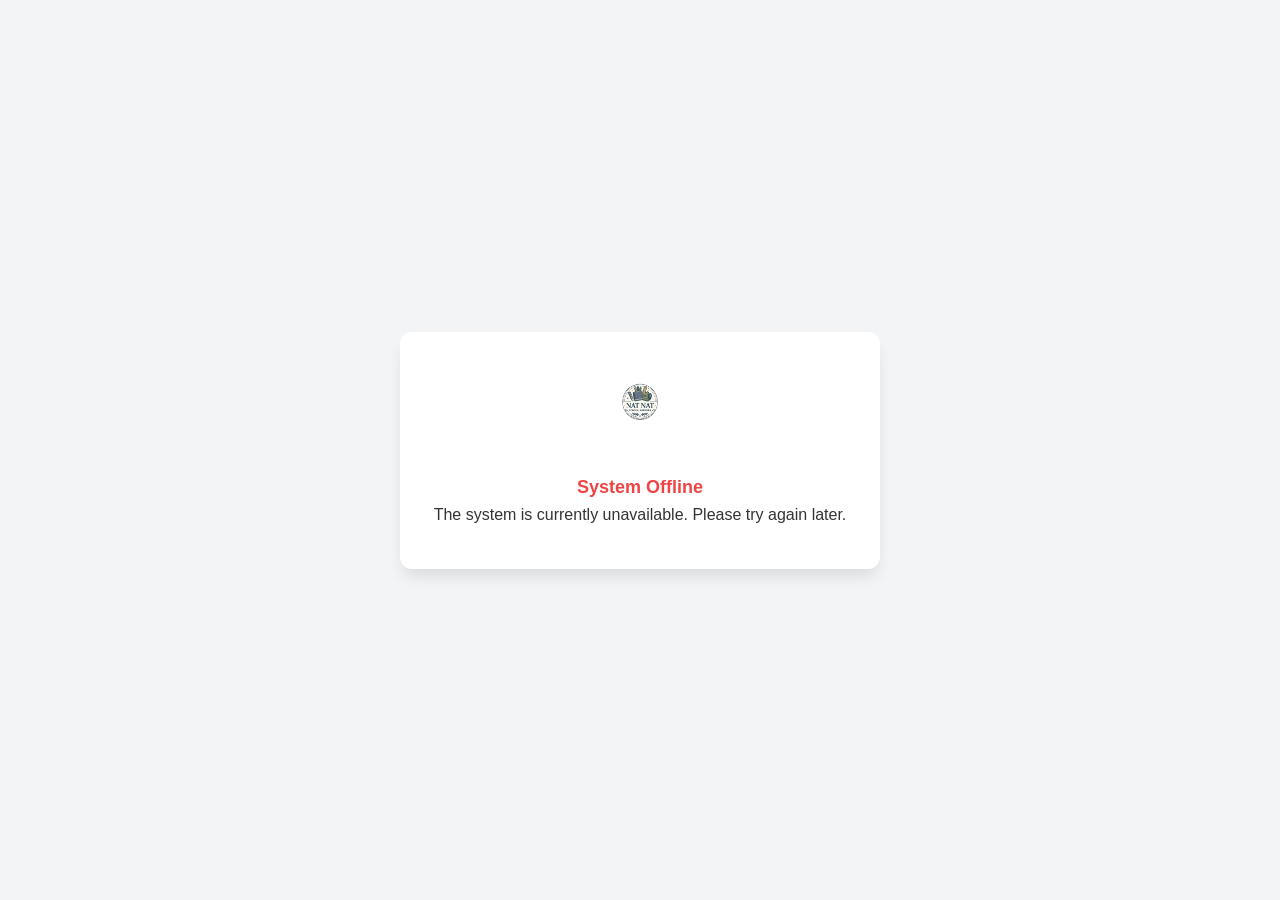
<file: index.html>
<!DOCTYPE html>
<html lang="en">
<head>
    <meta charset="UTF-8">
    <meta name="viewport" content="width=device-width, initial-scale=1.0, maximum-scale=1.0, user-scalable=no">
    <title>Natnat's Feedback System</title>
    <style>
        * {
            box-sizing: border-box;
            margin: 0;
            padding: 0;
        }
        body {
            font-family: 'Segoe UI', Tahoma, Geneva, Verdana, sans-serif;
            background-color: #f3f4f6;
            color: #333;
            display: flex;
            justify-content: center;
            align-items: center;
            min-height: 100vh;
            padding: 10px; 
            overflow-y: auto; 
        }
        .feedback-container {
            background-color: #ffffff;
            width: 100%;
            max-width: 480px; 
            padding: 25px 30px; 
            border-radius: 12px;
            box-shadow: 0 10px 15px -3px rgba(0, 0, 0, 0.1);
        }
        .logo-container {
            text-align: center;
            margin-bottom: 10px; 
            min-height: 40px;
            display: flex;
            align-items: center;
            justify-content: center;
        }
        @keyframes idleLogo {
            0% { transform: translateY(0) scale(1); }
            50% { transform: translateY(-5px) scale(1.03); }
            100% { transform: translateY(0) scale(1); }
        }
        .logo-container img {
            max-width: 90px; 
            height: 90px; 
            object-fit: contain;
            animation: idleLogo 4s ease-in-out infinite;
            border-radius: 8px; 
        }
        #feedbackCompanyText {
            display: none;
            color: #111;
            font-size: 22px;
            font-weight: 800;
            letter-spacing: 0.5px;
            margin-bottom: 15px;
            text-align: center;
        }
        
        /* --- BIG SQUARE BUTTONS UI --- */
        .selection-screen {
            text-align: center;
            animation: fadeIn 0.4s ease forwards;
            padding: 20px 0;
        }
        .selection-screen h2 {
            font-size: 22px;
            color: #111;
            margin-bottom: 5px;
        }
        .selection-screen p {
            font-size: 14px;
            color: #666;
            margin-bottom: 25px;
        }
        .big-btn-container {
            display: flex;
            gap: 20px;
            justify-content: center;
        }
        .big-square-btn {
            width: 150px;
            height: 150px;
            background: #ffffff;
            border: 2px solid #e5e7eb;
            border-radius: 16px;
            display: flex;
            flex-direction: column;
            align-items: center;
            justify-content: center;
            cursor: pointer;
            transition: all 0.2s ease;
            box-shadow: 0 4px 6px rgba(0,0,0,0.05);
            -webkit-tap-highlight-color: transparent;
        }
        .big-square-btn:hover, .big-square-btn:active {
            border-color: #8a2be2;
            background: #f8f0ff;
            transform: translateY(-4px);
            box-shadow: 0 8px 15px rgba(138, 43, 226, 0.15);
        }
        .big-square-btn .btn-icon {
            font-size: 50px;
            margin-bottom: 10px;
        }
        .big-square-btn .btn-text {
            font-size: 15px;
            font-weight: bold;
            color: #374151;
            padding: 0 5px;
        }
        
        .btn-back {
            background: none;
            border: none;
            color: #6b7280;
            font-weight: bold;
            font-size: 13px;
            cursor: pointer;
            margin-bottom: 15px;
            display: flex;
            align-items: center;
            transition: color 0.2s;
        }
        .btn-back:hover {
            color: #111;
        }
        /* ---------------------------------- */

        .feedback-container h2.form-title {
            margin-bottom: 5px;
            font-size: 20px; 
            text-align: center;
        }
        .feedback-container p.form-subtitle {
            color: #6b7280;
            text-align: center;
            margin-bottom: 15px; 
            font-size: 13px; 
        }

        .rating-wrapper {
            display: flex;
            align-items: center;
            justify-content: center;
            gap: 15px;
            margin-bottom: 15px; 
        }
        .rating-group {
            display: flex;
            justify-content: center;
            flex-direction: row-reverse;
        }
        .rating-group input {
            display: none;
        }
        .rating-group label {
            font-size: 38px; 
            color: #d1d5db;
            cursor: pointer;
            padding: 0 3px;
            transition: color 0.2s ease, transform 0.2s ease;
            -webkit-tap-highlight-color: transparent;
            user-select: none;
        }
        .rating-group label:hover,
        .rating-group label:active {
            transform: scale(1.1);
        }
        .rating-group input:checked ~ label,
        .rating-group label:hover,
        .rating-group label:hover ~ label,
        .rating-group label:active,
        .rating-group label:active ~ label {
            color: #fbbf24;
        }
        .reaction-image {
            width: 60px; 
            height: 60px;
            border-radius: 50%;
            object-fit: cover;
            border: 2px solid #f3f4f6;
            box-shadow: 0 2px 4px rgba(0,0,0,0.1);
            display: none;
        }
        .form-group {
            margin-bottom: 12px; 
        }
        
        #employeeSelectGroup {
            display: none;
            animation: fadeInDown 0.3s ease forwards;
        }

        #selectedEmployeeProfile {
            display: none;
            align-items: center;
            gap: 12px;
            margin-bottom: 10px; 
            padding: 8px 12px; 
            background: #f8f9fa;
            border-radius: 6px;
            border: 1px solid #e5e7eb;
            animation: fadeInDown 0.3s ease forwards;
        }
        #selectedEmpAvatar {
            width: 40px; 
            height: 40px;
            border-radius: 50%;
            object-fit: cover;
            border: 2px solid #111;
        }

        @keyframes fadeInDown {
            from { opacity: 0; transform: translateY(-10px); }
            to { opacity: 1; transform: translateY(0); }
        }
        @keyframes fadeIn {
            from { opacity: 0; }
            to { opacity: 1; }
        }

        label {
            display: block;
            margin-bottom: 4px; 
            font-weight: 600;
            font-size: 13px; 
        }
        input[type="text"],
        textarea,
        select {
            width: 100%;
            padding: 10px; 
            border: 1px solid #d1d5db;
            border-radius: 6px;
            font-family: inherit;
            font-size: 14px; 
            background-color: white;
            transition: border-color 0.2s ease, box-shadow 0.2s ease;
        }
        textarea {
            resize: vertical;
            min-height: 50px; 
        }
        input[type="text"]:focus,
        textarea:focus,
        select:focus {
            outline: none;
            border-color: #111111;
            box-shadow: 0 0 0 3px rgba(17, 17, 17, 0.1);
        }
        .slider-captcha-wrapper {
            position: relative;
            width: 100%;
            margin-bottom: 8px;
            touch-action: none;
        }
        .slider-puzzle-container {
            position: relative;
            width: 100%;
            height: 90px; 
            border-radius: 6px;
            overflow: hidden;
            background-color: #e5e7eb;
            margin-bottom: 10px;
        }
        #captchaBg {
            display: block;
            width: 100%;
            height: 100%;
        }
        #captchaPiece {
            position: absolute;
            top: 0;
            left: 0;
            z-index: 2;
            cursor: grab;
        }
        .captcha-refresh {
            position: absolute;
            top: 6px;
            right: 6px;
            width: 24px;
            height: 24px;
            background: rgba(255, 255, 255, 0.8);
            border-radius: 50%;
            display: flex;
            align-items: center;
            justify-content: center;
            font-size: 16px;
            cursor: pointer;
            z-index: 3;
            box-shadow: 0 2px 4px rgba(0,0,0,0.2);
            transition: transform 0.2s;
            user-select: none;
        }
        .captcha-refresh:active {
            transform: rotate(180deg);
        }
        .slider-control {
            position: relative;
            width: 100%;
            height: 40px; 
            background: #f3f4f6;
            border: 1px solid #d1d5db;
            border-radius: 20px;
            display: flex;
            align-items: center;
            box-shadow: inset 0 1px 3px rgba(0,0,0,0.1);
        }
        .slider-track-text {
            position: absolute;
            width: 100%;
            text-align: center;
            color: #6b7280;
            font-size: 12px;
            user-select: none;
            pointer-events: none;
        }
        .slider-fill {
            position: absolute;
            height: 100%;
            width: 0;
            background: #dbeafe;
            border-radius: 20px 0 0 20px;
            z-index: 1;
        }
        .slider-thumb {
            position: absolute;
            top: -1px;
            left: 0;
            width: 42px; 
            height: 42px; 
            background: #ffffff;
            border: 1px solid #d1d5db;
            border-radius: 50%;
            display: flex;
            align-items: center;
            justify-content: center;
            box-shadow: 0 2px 5px rgba(0,0,0,0.2);
            cursor: grab;
            z-index: 2;
            color: #3b82f6;
            font-size: 16px;
            user-select: none;
        }
        .slider-thumb:active {
            cursor: grabbing;
        }
        #captchaError {
            color: #ef4444;
            font-size: 12px;
            margin-top: 4px;
            display: none;
        }
        button[type="submit"] {
            width: 100%;
            background-color: #111111;
            color: white;
            border: none;
            padding: 12px; 
            font-size: 15px;
            font-weight: 600;
            border-radius: 8px;
            cursor: pointer;
            transition: background-color 0.2s;
            margin-top: 5px;
            -webkit-tap-highlight-color: transparent;
        }
        button[type="submit"]:hover {
            background-color: #333333;
        }
        .success-message, .cooldown-message, .offline-message, .loading-message {
            display: none;
            text-align: center;
            padding: 20px 0;
        }
        .success-message h3, .cooldown-message h3, .offline-message h3, .loading-message h3 {
            margin-bottom: 8px;
            font-size: 18px;
        }
        .success-message h3 { color: #10b981; }
        .cooldown-message h3 { color: #f59e0b; }
        .offline-message h3 { color: #ef4444; }
        .loading-message h3 { color: #3b82f6; }
        
        @media (max-width: 480px) {
            .feedback-container { padding: 20px 15px; }
            .rating-wrapper { gap: 10px; }
            .rating-group label { font-size: 32px; padding: 0 2px; }
            .reaction-image { width: 50px; height: 50px; }
            .big-square-btn { width: 130px; height: 130px; }
        }
    </style>
</head>
<body>

    <div class="feedback-container">
        
        <div class="logo-container">
            <img id="feedbackCompanyLogo" src="Images/Logo.png" alt="Company Logo" onerror="this.style.display='none'">
            <h1 id="feedbackCompanyText"></h1>
        </div>

        <div id="loadingMessage" class="loading-message" style="display: block;">
            <h3>Connecting...</h3>
            <p>Please wait while we connect to the server.</p>
        </div>

        <div id="selectionScreen" class="selection-screen" style="display: none;">
            <h2>Welcome!</h2>
            <p>Please select what you would like to rate today.</p>
            
            <div class="big-btn-container">
                <button type="button" id="bigBtnGeneral" class="big-square-btn">
                    <span class="btn-icon">🏬</span>
                    <span class="btn-text">General Shop</span>
                </button>
                <button type="button" id="bigBtnEmployee" class="big-square-btn">
                    <span class="btn-icon">👤</span>
                    <span class="btn-text">Employee Button</span>
                </button>
            </div>
        </div>

        <form id="feedbackForm" style="display: none;">
            
            <button type="button" id="btnBack" class="btn-back">← Back to Selection</button>
            
            <h2 id="formTitle" class="form-title">Rate our Shop</h2>
            <p id="formSubtitle" class="form-subtitle">Please share your experience with us.</p>

            <div class="form-group" id="employeeSelectGroup">
                <label for="employeeName">Select Employee:</label>
                
                <div id="selectedEmployeeProfile">
                    <img id="selectedEmpAvatar" src="Images/placeholder.png" alt="Avatar">
                    <div style="display: flex; flex-direction: column;">
                        <span id="selectedEmpName" style="font-weight: bold; color: #111; font-size: 14px;"></span>
                        <span id="selectedEmpRole" style="color: #4b5563; font-size: 10px; background: #e5e7eb; padding: 2px 6px; border-radius: 10px; width: fit-content; margin-top: 4px; font-weight: 600; text-transform: uppercase;"></span>
                    </div>
                </div>

                <select id="employeeName" name="employeeName">
                    <option value="">-- Please select an employee --</option>
                </select>
            </div>

            <label style="display: block; text-align: center; font-weight: 600; font-size: 13px; margin-bottom: 5px;">Your Rating:</label>
            
            <div class="rating-wrapper">
                <div class="rating-group" id="rating-group">
                    <input type="radio" id="star5" name="rating" value="5" required />
                    <label for="star5">★</label>
                    <input type="radio" id="star4" name="rating" value="4" />
                    <label for="star4">★</label>
                    <input type="radio" id="star3" name="rating" value="3" />
                    <label for="star3">★</label>
                    <input type="radio" id="star2" name="rating" value="2" />
                    <label for="star2">★</label>
                    <input type="radio" id="star1" name="rating" value="1" />
                    <label for="star1">★</label>
                </div>
                <img id="reactionImage" class="reaction-image" alt="Reaction">
            </div>

            <div class="form-group">
                <label for="name">Your Name (Optional):</label>
                <input type="text" id="name" name="name" placeholder="Leave blank to remain anonymous">
            </div>

            <div class="form-group">
                <label for="message">Your Message:</label>
                <textarea id="message" name="message" placeholder="Tell us what you think..." required></textarea>
            </div>

            <div class="form-group">
                <label>Verify you are human:</label>
                <div class="slider-captcha-wrapper" id="sliderCaptchaWrapper">
                    <div class="slider-puzzle-container">
                        <canvas id="captchaBg"></canvas>
                        <canvas id="captchaPiece"></canvas>
                        <div class="captcha-refresh" id="refreshCaptcha">↻</div>
                    </div>
                    <div class="slider-control" id="sliderControl">
                        <div class="slider-track-text" id="sliderTrackText">Slide to complete the puzzle</div>
                        <div class="slider-fill" id="sliderFill"></div>
                        <div class="slider-thumb" id="sliderThumb">➔</div>
                    </div>
                </div>
                <div id="captchaError">Puzzle failed. Please try again.</div>
            </div>

            <button type="submit">Submit Feedback</button>
        </form>

        <div id="successMessage" class="success-message">
            <h3>Thank You!</h3>
            <p>Your feedback has been successfully submitted.</p>
        </div>

        <div id="cooldownMessage" class="cooldown-message">
            <h3>Come Back Later</h3>
            <p>You can only submit feedback once every 24 hours.</p>
            <p id="timeRemaining" style="font-weight: bold; margin-top: 15px; color: #555;"></p>
        </div>

        <div id="offlineMessage" class="offline-message">
            <h3>System Offline</h3>
            <p>The system is currently unavailable. Please try again later.</p>
        </div>

        <div id="incognitoMessage" class="offline-message" style="display: none;">
            <h3>Private Browsing Detected</h3>
            <p>Please switch to a normal browser window to submit feedback. Incognito mode is disabled.</p>
        </div>
    </div>

    <script>
        const form = document.getElementById('feedbackForm');
        const selectionScreen = document.getElementById('selectionScreen');
        const successMessage = document.getElementById('successMessage');
        const cooldownMessage = document.getElementById('cooldownMessage');
        const offlineMessage = document.getElementById('offlineMessage');
        const loadingMessage = document.getElementById('loadingMessage');
        const BACKEND_URL = 'https://unoriginally-cnidogenous-josh.ngrok-free.dev/api/feedback/submit';

        const urlParams = new URLSearchParams(window.location.search);
        const currentServerId = urlParams.get('serverId') || 'DEFAULT_SRV';
        const targetUsername = urlParams.get('employeeUsername');
        const urlServerName = urlParams.get('serverName'); // NEW URL PARAM

        // ---- NEW: BULLETPROOF DYNAMIC LOGO/TEXT INJECTION ----
        const logoImg = document.getElementById('feedbackCompanyLogo');
        const textHeader = document.getElementById('feedbackCompanyText');

        // 1. Mobile Device Fallback: Display the Server Name as text if it's passed in the URL
        if (urlServerName) {
            logoImg.style.display = 'none';
            textHeader.textContent = decodeURIComponent(urlServerName);
            textHeader.style.display = 'block';
        } 
        // 2. Admin PC check: If testing on localhost, grab from localStorage
        else {
            try {
                const imsServers = JSON.parse(localStorage.getItem('ims_servers')) || [];
                const serverInfo = imsServers.find(s => s.id === currentServerId);
                if (serverInfo) {
                    if (serverInfo.logo && serverInfo.logo !== 'Images/Logo.png') {
                        logoImg.src = serverInfo.logo;
                    } else if (serverInfo.name) {
                        logoImg.style.display = 'none';
                        textHeader.textContent = serverInfo.name;
                        textHeader.style.display = 'block';
                    }
                }
            } catch (e) {
                console.error("Could not load dynamic logo", e);
            }
        }
        // -------------------------------------

        const reactionImage = document.getElementById('reactionImage');
        const starLabels = document.querySelectorAll('.rating-group label');
        const ratingInputs = document.querySelectorAll('.rating-group input');
        const ratingGroup = document.getElementById('rating-group');

        const bigBtnGeneral = document.getElementById('bigBtnGeneral');
        const bigBtnEmployee = document.getElementById('bigBtnEmployee');
        const btnBack = document.getElementById('btnBack');
        const formTitle = document.getElementById('formTitle');
        const formSubtitle = document.getElementById('formSubtitle');

        const employeeSelectGroup = document.getElementById('employeeSelectGroup');
        const employeeNameSelect = document.getElementById('employeeName');
        const selectedEmployeeProfile = document.getElementById('selectedEmployeeProfile');
        const selectedEmpAvatar = document.getElementById('selectedEmpAvatar');
        const selectedEmpName = document.getElementById('selectedEmpName');
        const selectedEmpRole = document.getElementById('selectedEmpRole');

        let availableEmployees = [];
        let isEmployeeMode = false;

        bigBtnGeneral.addEventListener('click', () => {
            isEmployeeMode = false;
            selectionScreen.style.display = 'none';
            form.style.display = 'block';
            
            employeeSelectGroup.style.display = 'none';
            employeeNameSelect.value = ''; 
            employeeNameSelect.removeAttribute('required'); 
            selectedEmployeeProfile.style.display = 'none';
            
            formTitle.textContent = "General Shop Feedback";
            formSubtitle.textContent = "Rate your overall experience with our inventory and store.";
            setTimeout(initSliderCaptcha, 100);
        });

        bigBtnEmployee.addEventListener('click', () => {
            isEmployeeMode = true;
            selectionScreen.style.display = 'none';
            form.style.display = 'block';
            
            employeeSelectGroup.style.display = 'block';
            employeeNameSelect.setAttribute('required', 'required'); 
            
            formTitle.textContent = "Employee Rating";
            formSubtitle.textContent = "Please rate your experience with a specific staff member.";
            setTimeout(initSliderCaptcha, 100);
        });

        btnBack.addEventListener('click', () => {
            form.style.display = 'none';
            selectionScreen.style.display = 'block';
            form.reset(); 
            showThinkingImage();
            selectedEmployeeProfile.style.display = 'none';
        });

        employeeNameSelect.addEventListener('change', (e) => {
            const selectedName = e.target.value;
            if (!selectedName) {
                selectedEmployeeProfile.style.display = 'none';
                return;
            }

            const emp = availableEmployees.find(u => {
                const name = (u.fullName && u.fullName !== 'N/A' && u.fullName !== 'undefined') ? u.fullName : u.username;
                return name === selectedName;
            });

            if (emp) {
                selectedEmpAvatar.src = emp.profilePicture || 'Images/placeholder.png';
                selectedEmpName.textContent = selectedName;
                selectedEmpRole.textContent = emp.role || 'Staff';
                selectedEmployeeProfile.style.display = 'flex';
            } else {
                selectedEmployeeProfile.style.display = 'none';
            }
        });

        async function isIncognito() {
            return new Promise((resolve) => {
                const fs = window.RequestFileSystem || window.webkitRequestFileSystem;
                if (!fs) {
                    if (navigator.storage && navigator.storage.estimate) {
                        navigator.storage.estimate().then(estimate => resolve(estimate.quota < 120000000));
                    } else {
                        resolve(false);
                    }
                } else {
                    fs(window.TEMPORARY, 100, () => resolve(false), () => resolve(true));
                }
            });
        }

        function showThinkingImage() {
            const randomPic = Math.floor(Math.random() * 3) + 1;
            reactionImage.src = `Images/Think${randomPic}.jpg`;
            reactionImage.style.display = 'block';
        }

        function updateReactionImage(starValue) {
            const randomPic = Math.floor(Math.random() * 3) + 1;
            reactionImage.src = `Images/Star${starValue}-${randomPic}.jpg`;
            reactionImage.style.display = 'block';
        }

        showThinkingImage();

        starLabels.forEach(label => {
            label.addEventListener('mouseenter', () => {
                const input = document.getElementById(label.getAttribute('for'));
                updateReactionImage(input.value);
            });
            label.addEventListener('touchstart', () => {
                const input = document.getElementById(label.getAttribute('for'));
                updateReactionImage(input.value);
            }, {passive: true});
        });

        ratingGroup.addEventListener('mouseleave', () => {
            const checkedInput = document.querySelector('.rating-group input:checked');
            if (checkedInput) {
                updateReactionImage(checkedInput.value);
            } else {
                showThinkingImage();
            }
        });

        ratingInputs.forEach(input => {
            input.addEventListener('change', () => {
                updateReactionImage(input.value);
            });
        });

        const COOLDOWN_MS = 24 * 60 * 60 * 1000;

        function checkCooldown() {
            const lastSubmit = localStorage.getItem('natnat_feedback_last_submit');
            if (lastSubmit) {
                const timeSinceSubmit = Date.now() - parseInt(lastSubmit);
                if (timeSinceSubmit < COOLDOWN_MS) {
                    loadingMessage.style.display = 'none';
                    selectionScreen.style.display = 'none';
                    form.style.display = 'none';
                    cooldownMessage.style.display = 'block';
                    const remainingMs = COOLDOWN_MS - timeSinceSubmit;
                    const remainingHours = Math.floor(remainingMs / (1000 * 60 * 60));
                    const remainingMins = Math.floor((remainingMs % (1000 * 60 * 60)) / (1000 * 60));
                    document.getElementById('timeRemaining').textContent = `Try again in ${remainingHours}h ${remainingMins}m.`;
                    return true;
                }
            }
            return false;
        }

        async function checkServerStatus() {
            try {
                const response = await fetch(BACKEND_URL, {
                    method: 'GET',
                    headers: { 'ngrok-skip-browser-warning': 'true' }
                });
                if (response.status === 502 || response.status === 504) {
                    loadingMessage.style.display = 'none';
                    offlineMessage.style.display = 'block';
                    return false;
                }
                return true;
            } catch (error) {
                loadingMessage.style.display = 'none';
                offlineMessage.style.display = 'block';
                return false;
            }
        }

        async function loadEmployeesForDropdown() {
            try {
                const response = await fetch(`https://unoriginally-cnidogenous-josh.ngrok-free.dev/api/users/all?serverId=${currentServerId}`, {
                    headers: { 'ngrok-skip-browser-warning': 'true' }
                });
                
                if (response.ok) {
                    availableEmployees = await response.json();
                    employeeNameSelect.innerHTML = '<option value="">-- Please select an employee --</option>';

                    availableEmployees.forEach(u => {
                        if (u.status !== 'UNVERIFIED' && u.username.toUpperCase() !== 'ADMIN') { 
                            const name = (u.fullName && u.fullName !== 'N/A' && u.fullName !== 'undefined') ? u.fullName : u.username;
                            const option = document.createElement('option');
                            option.value = name; 
                            option.textContent = name;
                            employeeNameSelect.appendChild(option);
                        }
                    });
                }
            } catch (e) {
                console.error("Could not load employees list.", e);
            }
        }

        window.addEventListener('load', async () => {
            const privateMode = await isIncognito();
            if (privateMode) {
                loadingMessage.style.display = 'none';
                document.getElementById('incognitoMessage').style.display = 'block';
                return;
            }

            if (checkCooldown()) return;

            const isOnline = await checkServerStatus();
            if (isOnline) {
                await loadEmployeesForDropdown();
                loadingMessage.style.display = 'none';

                selectionScreen.style.display = 'block';
                form.style.display = 'none';

                if (targetUsername && targetUsername.toUpperCase() !== 'ADMIN') {
                    const emp = availableEmployees.find(u => (u.username === targetUsername || u.fullName === targetUsername) && u.username.toUpperCase() !== 'ADMIN');
                    
                    if (emp) {
                        const displayName = (emp.fullName && emp.fullName !== 'N/A' && emp.fullName !== 'undefined') ? emp.fullName : emp.username;
                        employeeNameSelect.value = displayName;
                        employeeNameSelect.dispatchEvent(new Event('change'));
                    }
                }
            }
        });

        // --- SLIDER CAPTCHA LOGIC ---
        let isCaptchaSolved = false;
        let puzzleX = 0;
        let puzzleY = 0;
        let isDragging = false;
        let startX = 0;
        const l = 42; 
        const r = 9;  

        const bgCanvas = document.getElementById('captchaBg');
        const pieceCanvas = document.getElementById('captchaPiece');
        const bgCtx = bgCanvas.getContext('2d');
        const pieceCtx = pieceCanvas.getContext('2d');
        const thumb = document.getElementById('sliderThumb');
        const fill = document.getElementById('sliderFill');
        const wrapper = document.getElementById('sliderCaptchaWrapper');
        const errorMsg = document.getElementById('captchaError');
        const trackText = document.getElementById('sliderTrackText');

        function drawAbstractBackground(ctx, w, h) {
            let grad = ctx.createLinearGradient(0, 0, w, h);
            grad.addColorStop(0, '#6ee7b7');
            grad.addColorStop(0.5, '#3b82f6');
            grad.addColorStop(1, '#9333ea');
            ctx.fillStyle = grad;
            ctx.fillRect(0, 0, w, h);
            ctx.fillStyle = 'rgba(255, 255, 255, 0.15)';
            ctx.beginPath(); ctx.arc(w * 0.2, h * 0.3, 40, 0, 2 * Math.PI); ctx.fill();
            ctx.beginPath(); ctx.arc(w * 0.8, h * 0.7, 60, 0, 2 * Math.PI); ctx.fill();
            ctx.beginPath(); ctx.arc(w * 0.5, h * 0.9, 30, 0, 2 * Math.PI); ctx.fill();
            ctx.fillStyle = 'rgba(0, 0, 0, 0.1)';
            ctx.beginPath(); ctx.arc(w * 0.7, h * 0.2, 50, 0, 2 * Math.PI); ctx.fill();
            ctx.beginPath(); ctx.arc(w * 0.1, h * 0.8, 45, 0, 2 * Math.PI); ctx.fill();
            ctx.strokeStyle = 'rgba(255, 255, 255, 0.2)';
            ctx.lineWidth = 1;
            for(let i=0; i<w; i+=30) { ctx.beginPath(); ctx.moveTo(i, 0); ctx.lineTo(i, h); ctx.stroke(); }
            for(let i=0; i<h; i+=30) { ctx.beginPath(); ctx.moveTo(0, i); ctx.lineTo(w, i); ctx.stroke(); }
        }

        function drawPuzzlePath(ctx, x, y, l, r) {
            ctx.beginPath();
            ctx.moveTo(x, y);
            ctx.lineTo(x + l / 2 - r, y);
            ctx.arc(x + l / 2, y, r, Math.PI, 0, false);
            ctx.lineTo(x + l, y);
            ctx.lineTo(x + l, y + l / 2 - r);
            ctx.arc(x + l, y + l / 2, r, 1.5 * Math.PI, 0.5 * Math.PI, false);
            ctx.lineTo(x + l, y + l);
            ctx.lineTo(x + l / 2 + r, y + l);
            ctx.arc(x + l / 2, y + l, r, 0, Math.PI, true);
            ctx.lineTo(x, y + l);
            ctx.lineTo(x, y + l / 2 + r);
            ctx.arc(x, y + l / 2, r, 0.5 * Math.PI, 1.5 * Math.PI, true);
            ctx.closePath();
        }

        function initSliderCaptcha() {
            if (form.style.display === 'none') return;

            isCaptchaSolved = false;
            errorMsg.style.display = 'none';
            thumb.style.transition = 'none';
            fill.style.transition = 'none';
            pieceCanvas.style.transition = 'none';
            thumb.style.transform = `translateX(0px)`;
            fill.style.width = `0px`;
            pieceCanvas.style.transform = `translateX(0px)`;
            thumb.innerHTML = '➔';
            thumb.style.backgroundColor = '#ffffff';
            thumb.style.color = '#3b82f6';
            fill.style.backgroundColor = '#dbeafe';
            trackText.style.display = 'block';

            const width = wrapper.clientWidth || 420; 
            const height = 90; 
            bgCanvas.width = width;
            bgCanvas.height = height;

            const sliderTargetX = Math.random() * (width - l - r*2 - 50) + 50; 
            puzzleX = sliderTargetX;
            puzzleY = Math.random() * (height - l - r*2) + r; 

            bgCtx.fillStyle = '#e5e7eb';
            bgCtx.fillRect(0, 0, width, height);
            bgCtx.fillStyle = '#9ca3af';
            bgCtx.font = '14px Arial';
            bgCtx.fillText('Loading puzzle...', width/2 - 45, height/2);
            pieceCtx.clearRect(0,0, pieceCanvas.width, pieceCanvas.height);

            const img = new Image();
            img.crossOrigin = "Anonymous";
            img.src = `https://picsum.photos/${Math.floor(width)}/${Math.floor(height)}?random=${Math.random()}`;
            
            img.onload = () => {
                bgCtx.clearRect(0, 0, width, height);
                bgCtx.drawImage(img, 0, 0, width, height);

                bgCtx.save();
                drawPuzzlePath(bgCtx, sliderTargetX + r, puzzleY, l, r);
                bgCtx.fillStyle = 'rgba(0, 0, 0, 0.5)';
                bgCtx.fill();
                bgCtx.strokeStyle = 'rgba(255, 255, 255, 0.7)';
                bgCtx.lineWidth = 2;
                bgCtx.stroke();
                bgCtx.restore();

                pieceCanvas.width = l + r * 2;
                pieceCanvas.height = l + r * 2;
                pieceCanvas.style.top = `${puzzleY - r}px`;
                pieceCanvas.style.left = `0px`;

                pieceCtx.clearRect(0,0, pieceCanvas.width, pieceCanvas.height);
                pieceCtx.save();
                drawPuzzlePath(pieceCtx, r, r, l, r);
                pieceCtx.clip();
                pieceCtx.drawImage(img, sliderTargetX, puzzleY - r, pieceCanvas.width, pieceCanvas.height, 0, 0, pieceCanvas.width, pieceCanvas.height);
                pieceCtx.restore();

                pieceCtx.save();
                drawPuzzlePath(pieceCtx, r, r, l, r);
                pieceCtx.strokeStyle = 'rgba(255, 255, 255, 0.7)';
                pieceCtx.lineWidth = 2;
                pieceCtx.stroke();
                pieceCtx.restore();
            };

            img.onerror = () => {
                drawAbstractBackground(bgCtx, width, height);
                const offscreen = document.createElement('canvas');
                offscreen.width = width; 
                offscreen.height = height;
                drawAbstractBackground(offscreen.getContext('2d'), width, height);
                
                bgCtx.save();
                drawPuzzlePath(bgCtx, sliderTargetX + r, puzzleY, l, r);
                bgCtx.fillStyle = 'rgba(0, 0, 0, 0.5)';
                bgCtx.fill();
                bgCtx.strokeStyle = 'rgba(255, 255, 255, 0.7)';
                bgCtx.lineWidth = 2;
                bgCtx.stroke();
                bgCtx.restore();

                pieceCanvas.width = l + r * 2;
                pieceCanvas.height = l + r * 2;
                pieceCanvas.style.top = `${puzzleY - r}px`;
                pieceCanvas.style.left = `0px`;

                pieceCtx.clearRect(0,0, pieceCanvas.width, pieceCanvas.height);
                pieceCtx.save();
                drawPuzzlePath(pieceCtx, r, r, l, r);
                pieceCtx.clip();
                pieceCtx.drawImage(offscreen, sliderTargetX, puzzleY - r, pieceCanvas.width, pieceCanvas.height, 0, 0, pieceCanvas.width, pieceCanvas.height);
                pieceCtx.restore();

                pieceCtx.save();
                drawPuzzlePath(pieceCtx, r, r, l, r);
                pieceCtx.strokeStyle = 'rgba(255, 255, 255, 0.7)';
                pieceCtx.lineWidth = 2;
                pieceCtx.stroke();
                pieceCtx.restore();
            };
        }

        function onDragStart(e) {
            if (isCaptchaSolved) return;
            isDragging = true;
            startX = e.clientX || e.touches[0].clientX;
            thumb.style.transition = 'none';
            fill.style.transition = 'none';
            pieceCanvas.style.transition = 'none';
            trackText.style.display = 'none';
        }

        function onDragMove(e) {
            if (!isDragging) return;
            e.preventDefault(); 
            let currentX = e.clientX || e.touches[0].clientX;
            let moveX = currentX - startX;
            const maxMove = wrapper.clientWidth - 42;
            
            if (moveX < 0) moveX = 0;
            if (moveX > maxMove) moveX = maxMove;

            thumb.style.transform = `translateX(${moveX}px)`;
            fill.style.width = `${moveX + 21}px`;
            pieceCanvas.style.transform = `translateX(${moveX}px)`;
        }

        function onDragEnd(e) {
            if (!isDragging) return;
            isDragging = false;
            let currentX = e.clientX || (e.changedTouches ? e.changedTouches[0].clientX : startX);
            let moveX = currentX - startX;
            const maxMove = wrapper.clientWidth - 42;
            
            if (moveX < 0) moveX = 0;
            if (moveX > maxMove) moveX = maxMove;

            if (Math.abs(moveX - puzzleX) < 8) {
                isCaptchaSolved = true;
                thumb.innerHTML = '✔';
                thumb.style.backgroundColor = '#10b981';
                thumb.style.color = 'white';
                fill.style.backgroundColor = '#d1fae5';
                errorMsg.style.display = 'none';
                thumb.style.transform = `translateX(${puzzleX}px)`;
                pieceCanvas.style.transform = `translateX(${puzzleX}px)`;
                fill.style.width = `${puzzleX + 21}px`;
            } else {
                thumb.style.transition = 'transform 0.3s ease';
                fill.style.transition = 'width 0.3s ease';
                pieceCanvas.style.transition = 'transform 0.3s ease';
                thumb.style.transform = `translateX(0px)`;
                fill.style.width = `0px`;
                pieceCanvas.style.transform = `translateX(0px)`;
                errorMsg.style.display = 'block';
                trackText.style.display = 'block';
                setTimeout(() => {
                    initSliderCaptcha();
                }, 500);
            }
        }

        thumb.addEventListener('mousedown', onDragStart);
        thumb.addEventListener('touchstart', onDragStart, {passive: true});
        window.addEventListener('mousemove', onDragMove, {passive: false});
        window.addEventListener('touchmove', onDragMove, {passive: false});
        window.addEventListener('mouseup', onDragEnd);
        window.addEventListener('touchend', onDragEnd);

        let lastWindowWidth = window.innerWidth;
        window.addEventListener('resize', () => {
            if (window.innerWidth !== lastWindowWidth) {
                lastWindowWidth = window.innerWidth;
                if (form.style.display !== 'none' && !isCaptchaSolved) {
                    setTimeout(initSliderCaptcha, 100);
                }
            }
        });

        document.getElementById('refreshCaptcha').addEventListener('click', () => {
            if(!isCaptchaSolved) {
                initSliderCaptcha();
            }
        });

        form.addEventListener('submit', async function(event) {
            event.preventDefault();

            if (!isCaptchaSolved) {
                errorMsg.style.display = 'block';
                errorMsg.textContent = "Please complete the puzzle first.";
                return;
            }

            errorMsg.style.display = 'none';

            const formData = new FormData(form);
            const name = formData.get('name') || "Anonymous";
            const rating = parseInt(formData.get('rating'));
            const message = formData.get('message');
            
            const employeeName = isEmployeeMode ? formData.get('employeeName') : "";

            const now = new Date();
            const dateStr = now.toLocaleDateString('en-US') + ' ' + now.toLocaleTimeString('en-US', { hour: 'numeric', minute: '2-digit', hour12: true });

            const feedbackData = {
                name: name,
                rating: rating,
                message: message,
                date: dateStr,
                employeeName: employeeName,
                serverId: currentServerId 
            };

            try {
                const response = await fetch(BACKEND_URL, {
                    method: 'POST',
                    headers: {
                        'Content-Type': 'application/json',
                        'ngrok-skip-browser-warning': 'true'
                    },
                    body: JSON.stringify(feedbackData)
                });

                if (response.status === 429) { 
                    selectionScreen.style.display = 'none';
                    form.style.display = 'none';
                    cooldownMessage.style.display = 'block';
                    document.getElementById('timeRemaining').textContent = "The server says you must wait 24 hours between submissions.";
                    return;
                }

                if (response.ok) {
                    selectionScreen.style.display = 'none';
                    form.style.display = 'none';
                    successMessage.style.display = 'block';
                    localStorage.setItem('natnat_feedback_last_submit', Date.now().toString());
                } else {
                    selectionScreen.style.display = 'none';
                    form.style.display = 'none';
                    offlineMessage.style.display = 'block';
                }
            } catch (error) {
                selectionScreen.style.display = 'none';
                form.style.display = 'none';
                offlineMessage.style.display = 'block';
            }
        });
    </script>
</body>
</html>
</file>
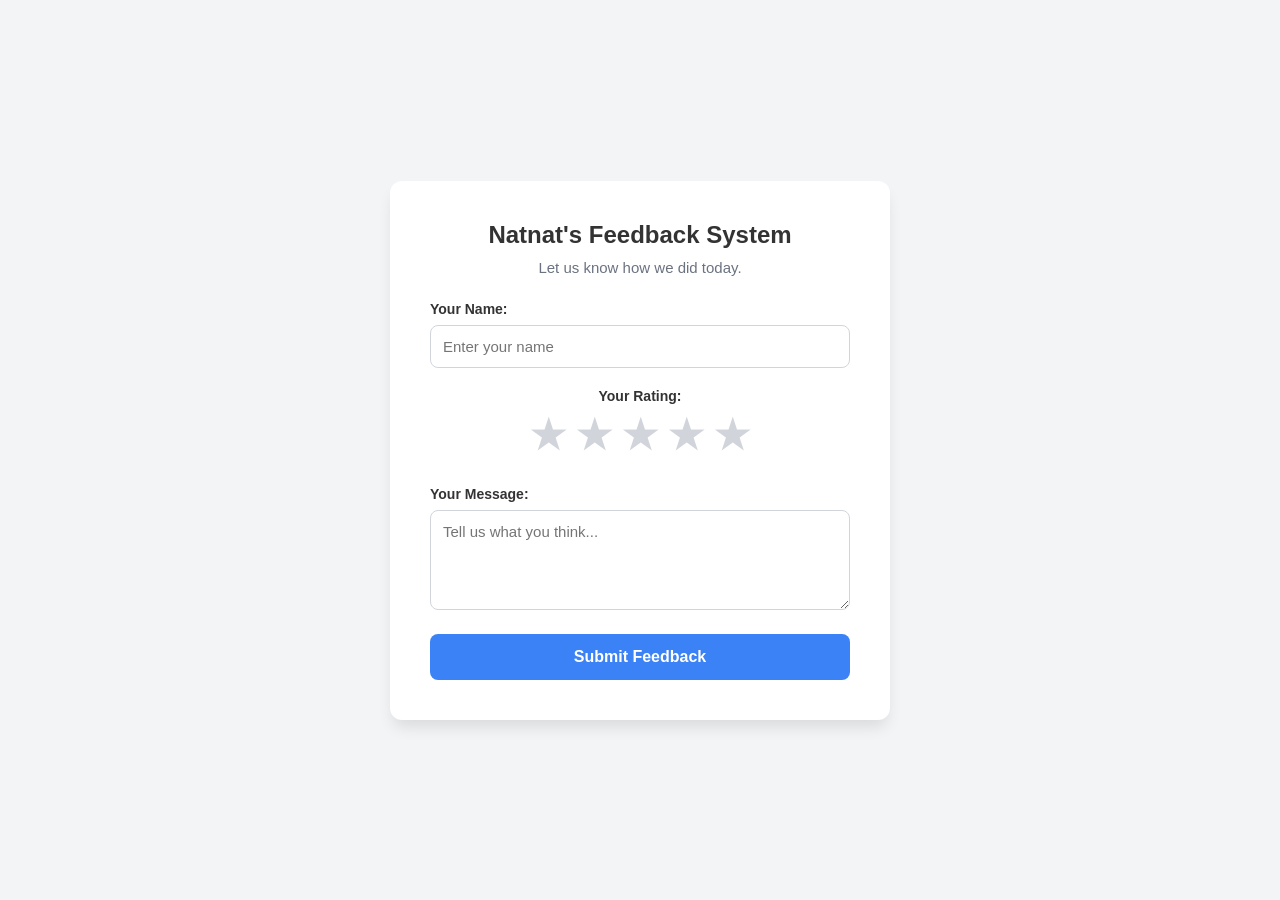
<file: Feedback.html>
<!DOCTYPE html>
<html lang="en">
<head>
    <meta charset="UTF-8">
    <meta name="viewport" content="width=device-width, initial-scale=1.0">
    <title>Natnat's Feedback System</title>
    <style>
        * {
            box-sizing: border-box;
            margin: 0;
            padding: 0;
        }

        body {
            font-family: 'Segoe UI', Tahoma, Geneva, Verdana, sans-serif;
            background-color: #f3f4f6;
            color: #333;
            display: flex;
            justify-content: center;
            align-items: center;
            min-height: 100vh;
            padding: 20px;
        }

        .feedback-container {
            background-color: #ffffff;
            width: 100%;
            max-width: 500px;
            padding: 40px;
            border-radius: 12px;
            box-shadow: 0 10px 15px -3px rgba(0, 0, 0, 0.1);
        }

        .feedback-container h2 {
            margin-bottom: 10px;
            font-size: 24px;
            text-align: center;
        }

        .feedback-container p {
            color: #6b7280;
            text-align: center;
            margin-bottom: 25px;
            font-size: 15px;
        }

        .rating-group {
            display: flex;
            justify-content: center;
            flex-direction: row-reverse; 
            margin-bottom: 20px;
        }

        .rating-group input {
            display: none; 
        }

        .rating-group label {
            font-size: 40px;
            color: #d1d5db;
            cursor: pointer;
            padding: 0 5px;
            transition: color 0.2s ease;
        }

        .rating-group input:checked ~ label,
        .rating-group label:hover,
        .rating-group label:hover ~ label {
            color: #fbbf24; 
        }

        .form-group {
            margin-bottom: 20px;
        }

        label {
            display: block;
            margin-bottom: 8px;
            font-weight: 600;
            font-size: 14px;
        }

        input[type="text"],
        textarea {
            width: 100%;
            padding: 12px;
            border: 1px solid #d1d5db;
            border-radius: 8px;
            font-family: inherit;
            font-size: 15px;
        }
        
        textarea {
            resize: vertical;
            min-height: 100px;
        }

        input[type="text"]:focus,
        textarea:focus {
            outline: none;
            border-color: #3b82f6;
            box-shadow: 0 0 0 3px rgba(59, 130, 246, 0.2);
        }

        button {
            width: 100%;
            background-color: #3b82f6;
            color: white;
            border: none;
            padding: 14px;
            font-size: 16px;
            font-weight: 600;
            border-radius: 8px;
            cursor: pointer;
            transition: background-color 0.2s;
        }

        button:hover {
            background-color: #2563eb;
        }

        .success-message {
            display: none;
            text-align: center;
            padding: 20px 0;
        }

        .success-message h3 {
            color: #10b981;
            margin-bottom: 10px;
        }

        @media (max-width: 480px) {
            .feedback-container {
                padding: 25px 20px;
            }
            .rating-group label {
                font-size: 35px; 
            }
        }
    </style>
</head>
<body>

    <div class="feedback-container">
        <form id="feedbackForm">
            <h2>Natnat's Feedback System</h2>
            <p>Let us know how we did today.</p>

            <div class="form-group">
                <label for="name">Your Name:</label>
                <input type="text" id="name" name="name" placeholder="Enter your name" required>
            </div>

            <label style="display: block; text-align: center; font-weight: 600; font-size: 14px; margin-bottom: 8px;">Your Rating:</label>
            <div class="rating-group">
                <input type="radio" id="star5" name="rating" value="5" required />
                <label for="star5">★</label>
                
                <input type="radio" id="star4" name="rating" value="4" />
                <label for="star4">★</label>
                
                <input type="radio" id="star3" name="rating" value="3" />
                <label for="star3">★</label>
                
                <input type="radio" id="star2" name="rating" value="2" />
                <label for="star2">★</label>
                
                <input type="radio" id="star1" name="rating" value="1" />
                <label for="star1">★</label>
            </div>

            <div class="form-group">
                <label for="message">Your Message:</label>
                <textarea id="message" name="message" placeholder="Tell us what you think..." required></textarea>
            </div>

            <button type="submit">Submit Feedback</button>
        </form>

        <div id="successMessage" class="success-message">
            <h3>Thank You!</h3>
            <p>Your feedback has been successfully submitted.</p>
        </div>
    </div>

    <script>
        const form = document.getElementById('feedbackForm');
        const successMessage = document.getElementById('successMessage');

        form.addEventListener('submit', function(event) {
            event.preventDefault();

            const formData = new FormData(form);
            const name = formData.get('name');
            const rating = parseInt(formData.get('rating'));
            const message = formData.get('message');

            const now = new Date();
            const dateStr = now.toLocaleDateString('en-US') + ' ' + now.toLocaleTimeString('en-US', { hour: 'numeric', minute: '2-digit', hour12: true });

            let feedbackHistory = JSON.parse(localStorage.getItem('ims_feedback_history')) || [];

            feedbackHistory.push({
                id: Date.now(),
                date: dateStr,
                name: name,
                rating: rating,
                message: message
            });

            localStorage.setItem('ims_feedback_history', JSON.stringify(feedbackHistory));

            form.style.display = 'none';
            successMessage.style.display = 'block';
        });
    </script>
</body>
</html>
</file>
